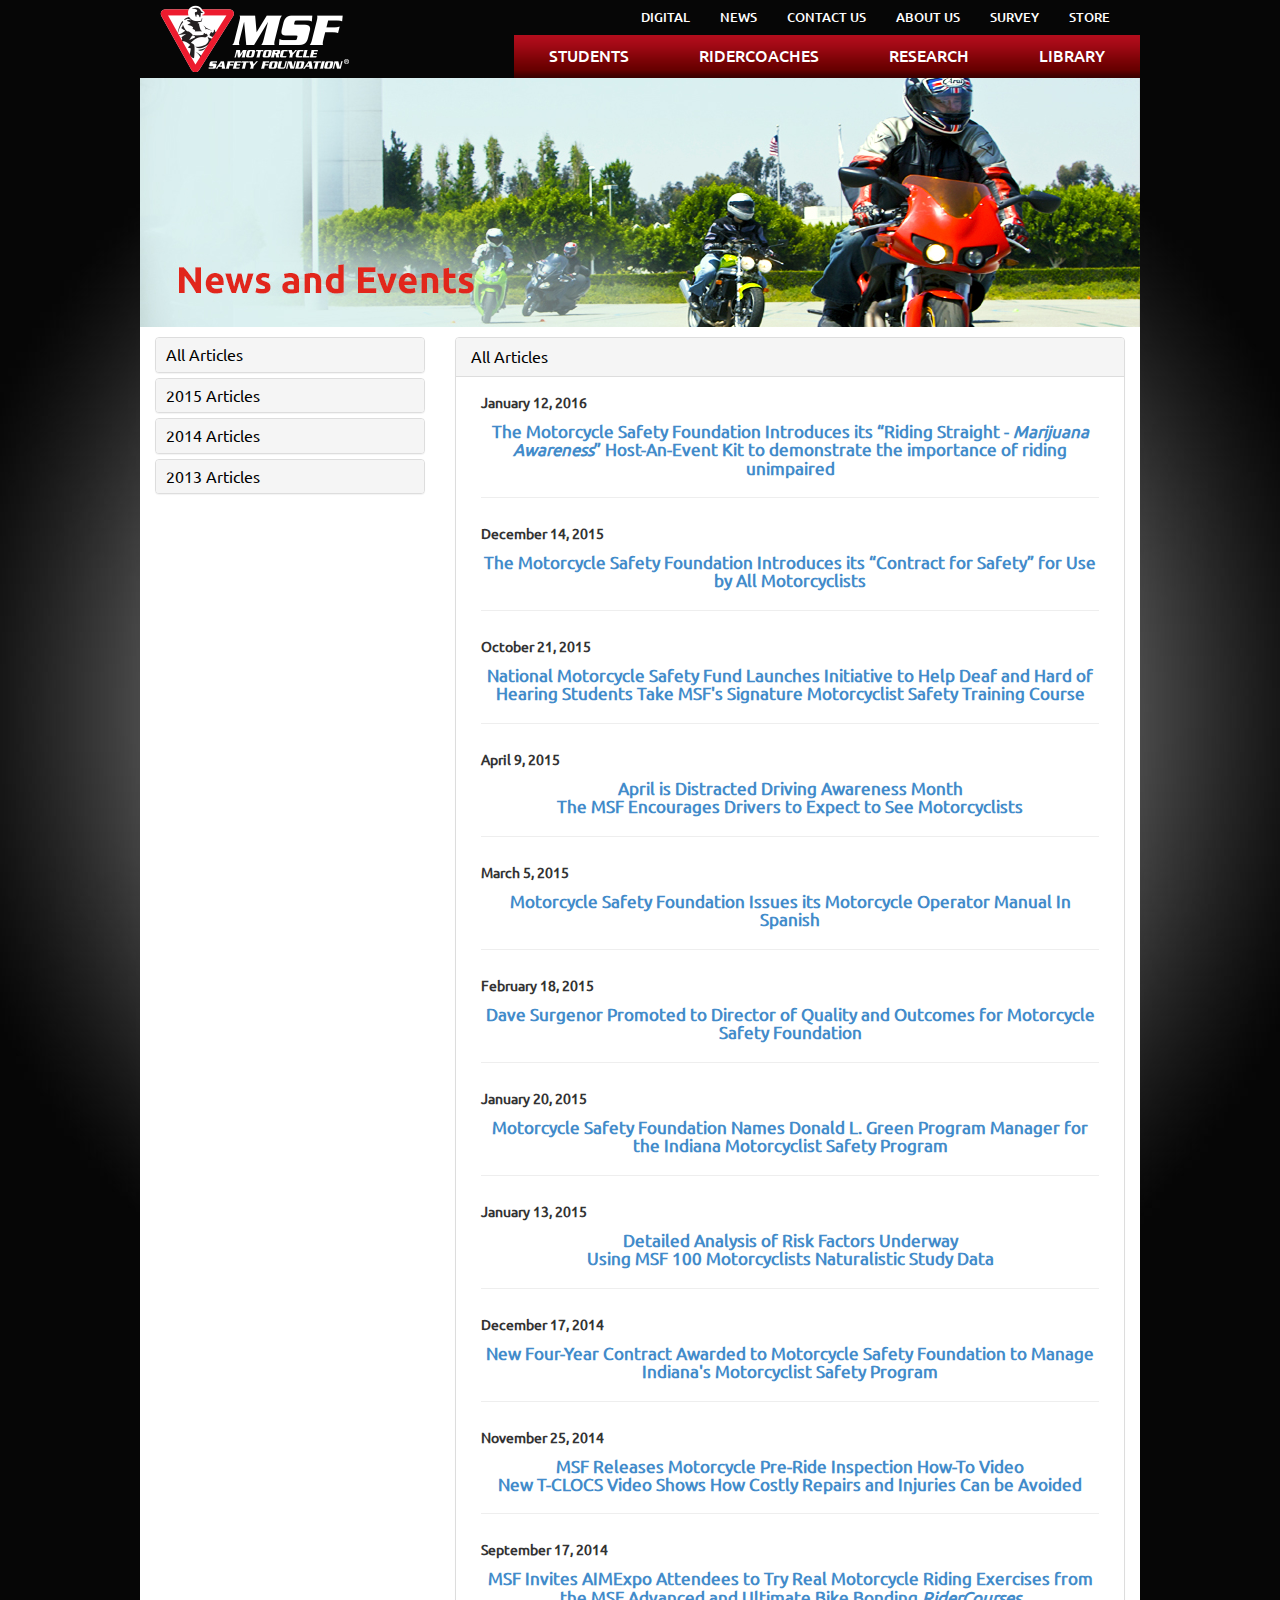
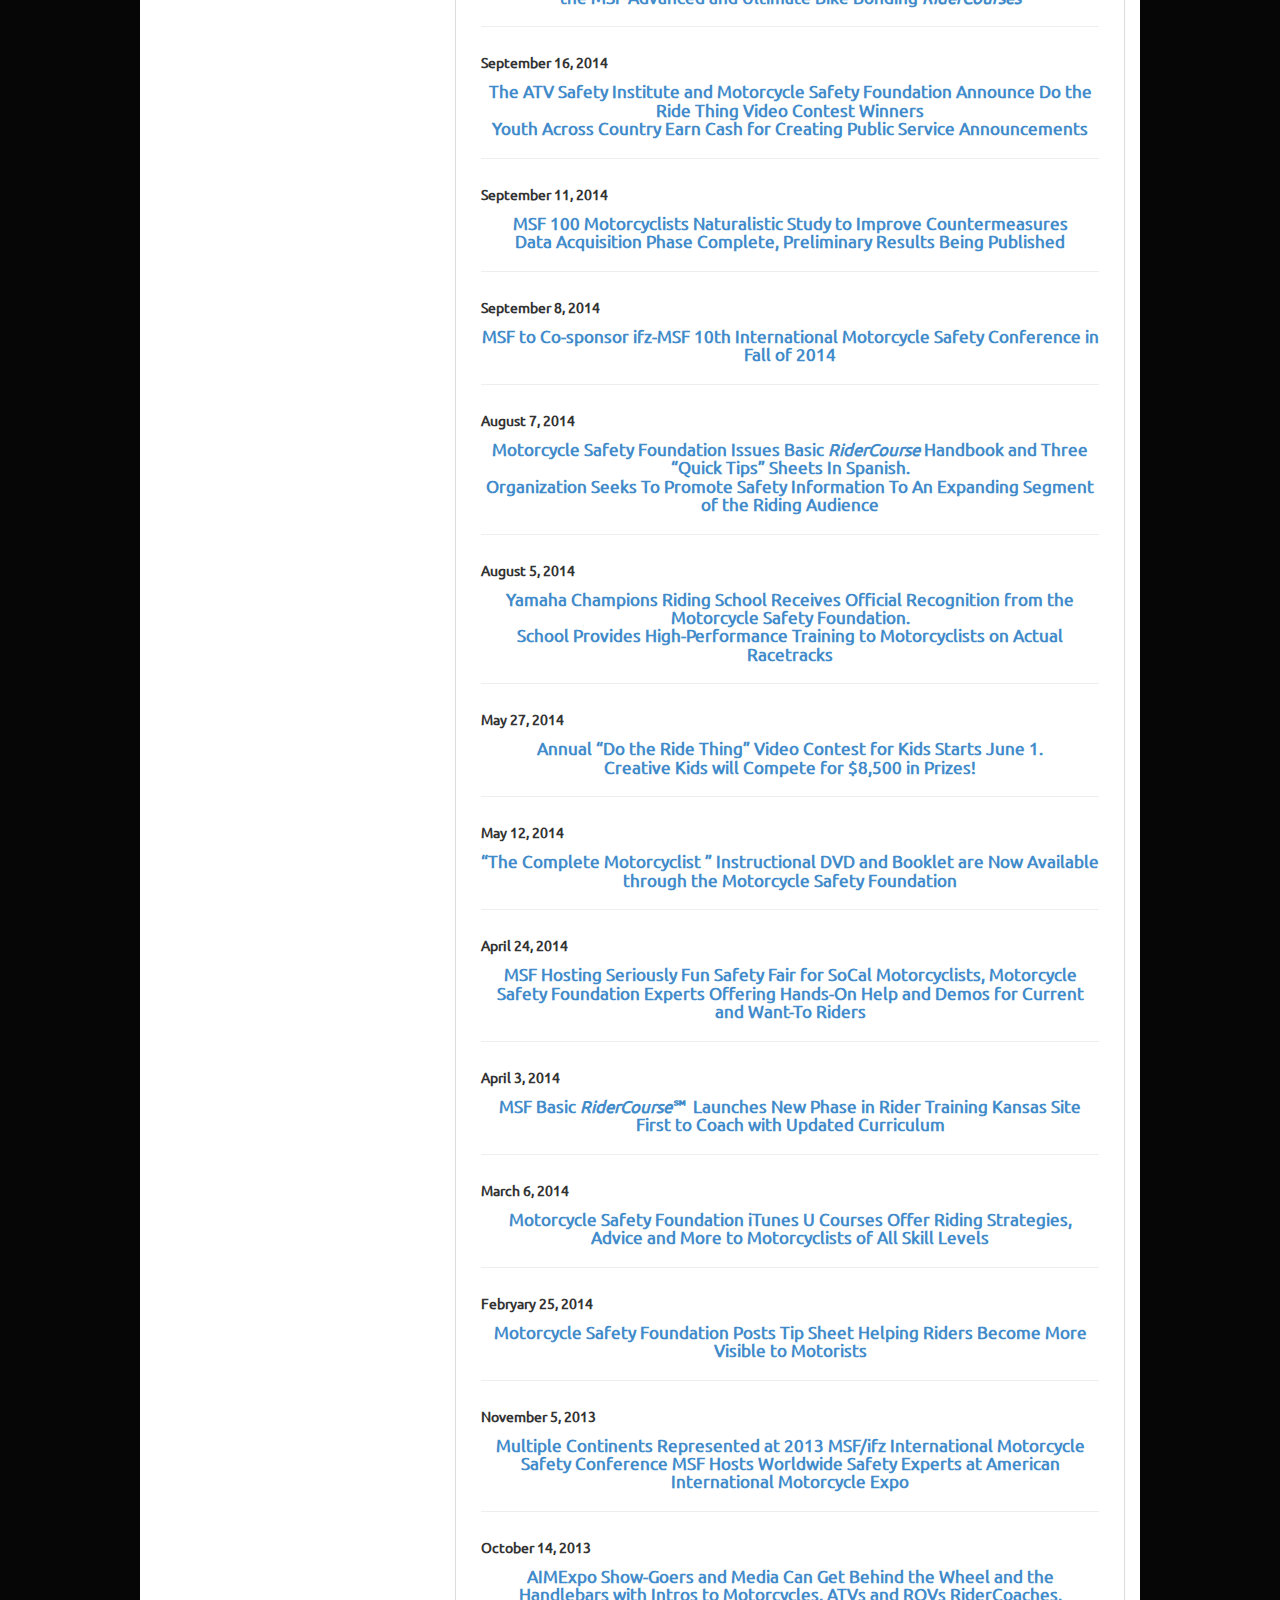
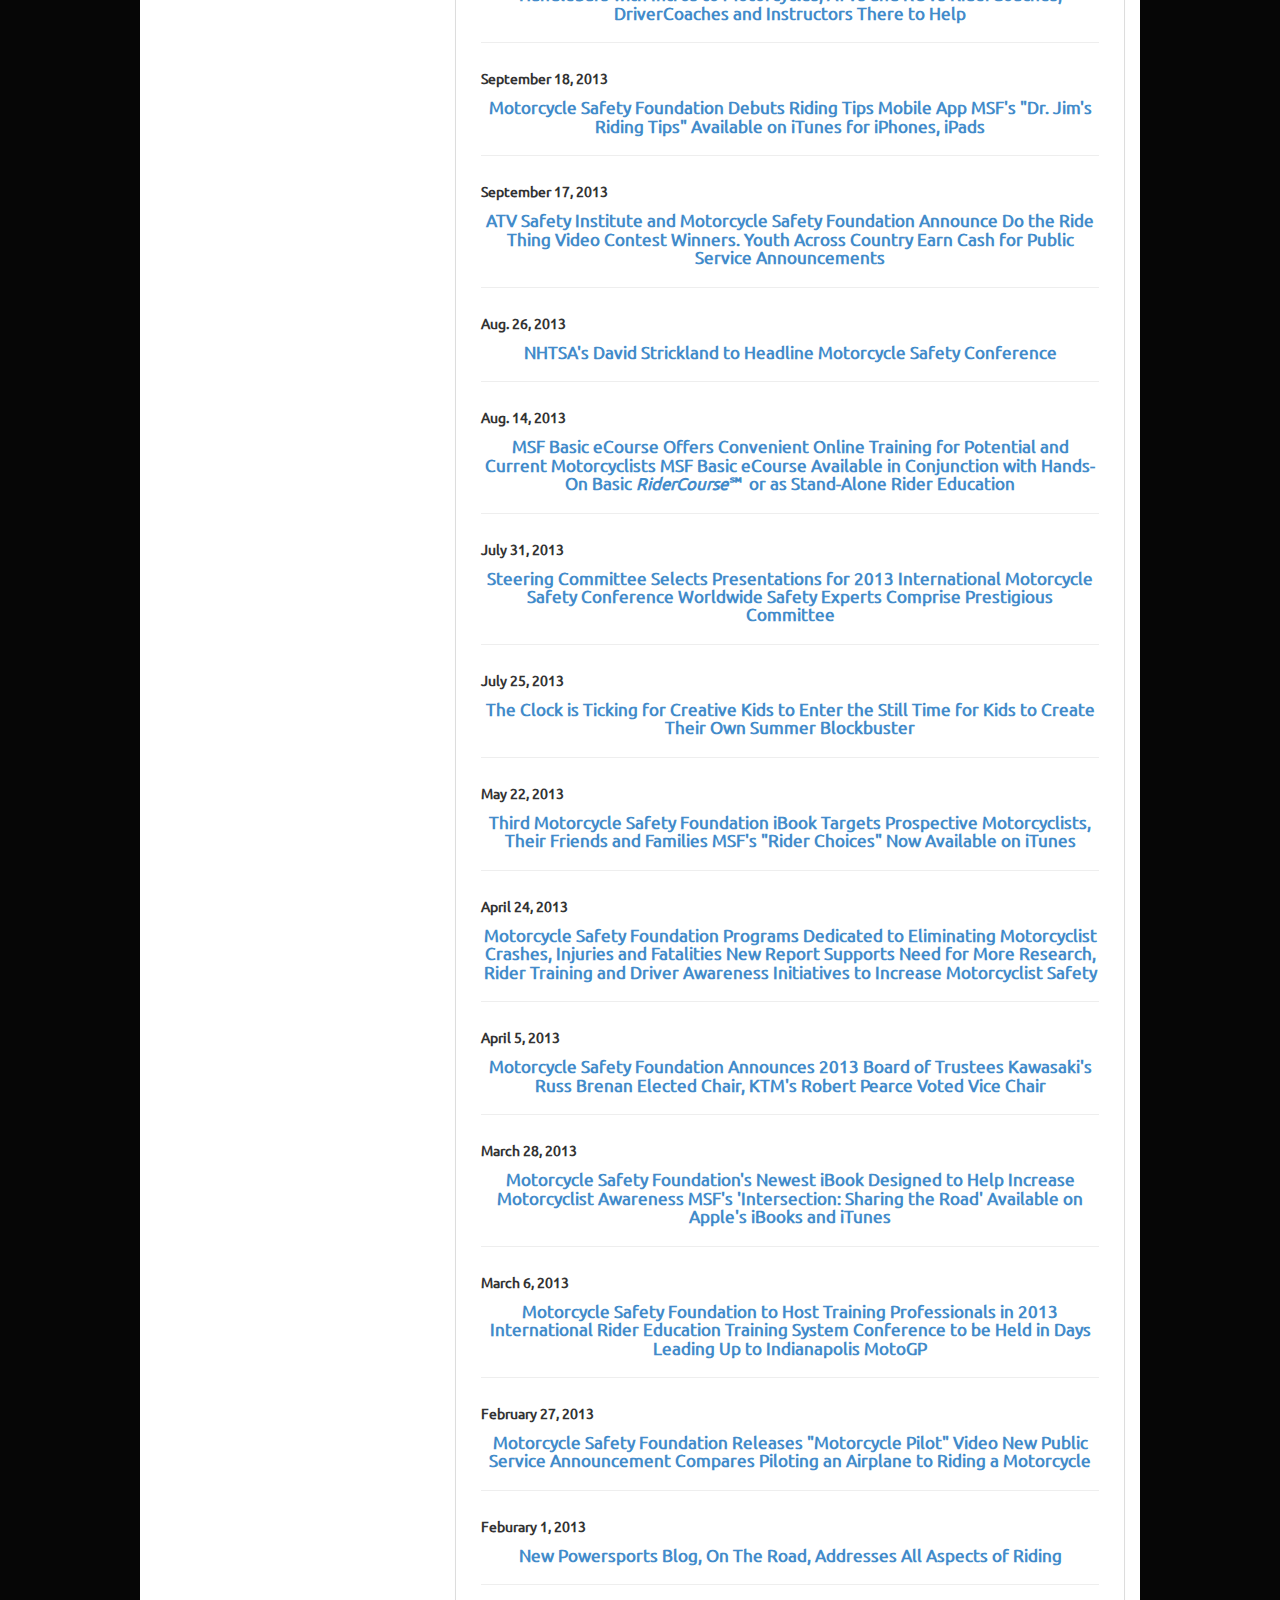
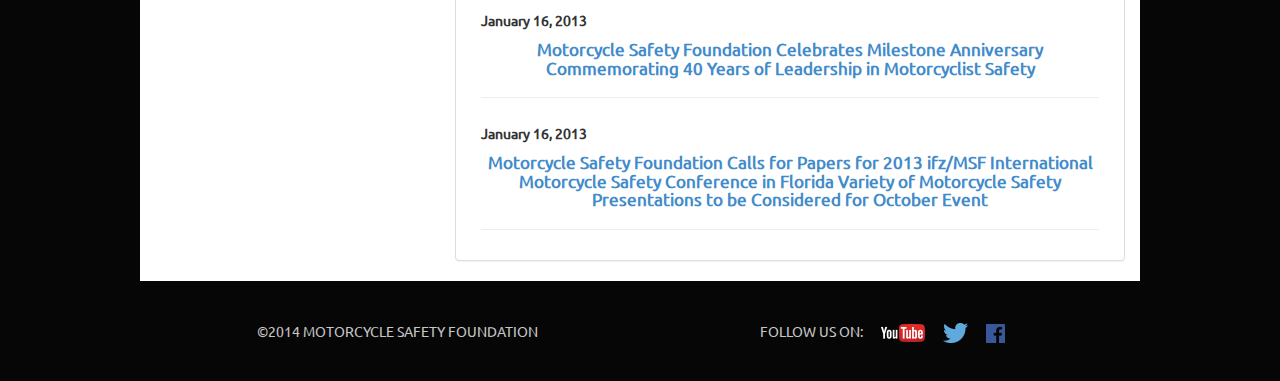
<file: index.html>
﻿<!DOCTYPE HTML>

<html data-ng-app="myApp">
<head id="Head1" runat="server">
    <title>Motorcycle Safety Foundation - News</title>
	
    <script src="lib/jquery-1.11.0.min.js" type="text/javascript"></script>
    <script src="lib/angular.min.js" type="text/javascript"></script>
    <script src="lib/angular-route.min.js" type="text/javascript"></script>
    <script src="lib/angular-sanitize.min.js" type="text/javascript"></script>
	<script src="lib/bootstrap.min.js" type="text/javascript"></script>
    <script src="js/news_app.js"></script>
    <script src="js/news_controller.js"></script>

    <link rel="stylesheet" type="text/css" href="css/bootstrap.min.css" />
    <!--<link rel="stylesheet" type="text/css" href="css/bootstrap-theme.min.css" />-->
    <link rel="stylesheet" type="text/css" href="css/SiteMaster.css" />
    <link rel="stylesheet" type="text/css" href="css/PageTemplate.css" />
    <link rel="stylesheet" type="text/css" href="css/News.css" />

    <!--[if IE]>
        <script src="http://html5shiv.googlecode.com/svn/trunk/html5.js"></script>
        <script src="lib/respond.min.js" type="text/javascript"></script>
        <script src="lib/ie8JS.js" type="text/javascript"></script>
        <link rel="Stylesheet" type="text/css" href="css/ie8Style.css" />
        <meta http-equiv="X-UA-Compatible" content="IE=edge" />
    <![endif]-->

    <meta name="description" content="The  Motorcycle Safety Foundation® is the internationally recognized developer of the comprehensive, research-based, Rider Education and Training System (MSF RETS), promoting life-long learning for motorcyclists and continuous professional development for RiderCoaches." />
    <meta name="keywords" content="motorcycle safety foundation, msf, msf-usa, motorcycle training, basic rider course, brc" />
    <meta name="author" content="Motorcycle Safety Foundation" />
    <!-- mobile specific meta tab -->
    <meta name="viewport" content="width=device-width, initial-scale=1.0, maximum-scale=1.0, user-scalable=no" />

    <%-- Google Analytics script --%>
    <script type="text/javascript">
        //(function (i, s, o, g, r, a, m) {
        //    i['GoogleAnalyticsObject'] = r; i[r] = i[r] || function () {
        //        (i[r].q = i[r].q || []).push(arguments)
        //    }, i[r].l = 1 * new Date(); a = s.createElement(o),
        //        m = s.getElementsByTagName(o)[0]; a.async = 1; a.src = g; m.parentNode.insertBefore(a, m)
        //})(window, document, 'script', '//www.google-analytics.com/analytics.js', 'ga');
        //ga('create', 'UA-XXXXX-X', 'msf-usa.org', { 'cookieDomain': 'none' });
        //ga('send', 'pageview');
    </script>
</head>
<body>
<div id="site-wrapper">
	<nav class="navbar navbar-inverse navbar-fixed-top" role="navigation"><!-- Navbar with Bootstrap classes, fixed setting -->
        <div class="container navbar-wrapper">
            <div class="navbar-header"><!-- Brand and toggle get grouped for better mobile display -->
                <a onclick="ga('send','event','Navbar','Click','MSF Logo Home Link');" class="navbar-brand" id="logo" href="Default.aspx"></a><!-- MSF Logo, onclick links to Main Page (Default.aspx) -->
                <button type="button" class="navbar-toggle" data-toggle="collapse" data-target="#nav-collapsable-box">
                    <span class="sr-only">Toggle navigation</span>
                    <span class="icon-bar"></span>
                    <span class="icon-bar"></span>
                    <span class="icon-bar"></span>
                </button>
            </div>
		              <div id="nav-collapsable-box" class="collapse navbar-collapse"><!-- Bootstrap container for scaffolding -->
                <ul id="navbar-upper" class="nav navbar-nav navbar-right"><!-- Nav Menu - Upper Level of NavBar for Search Bar and Date -->
                    <li><a onclick="ga('send','event','Navbar','Click','MSF Digital Nav Link');" class="navClickLink" href="http://msf-usa.org/digital.aspx">DIGITAL</a></li>
                    <li><a onclick="ga('send','event','Navbar','Click','MSF News Nav Link');" class="navClickLink" href="http://msf-usa.org/news.aspx">NEWS</a></li>
                    <li><a onclick="ga('send','event','Navbar','Click','Contact Us Nav Link');" class="navClickLink" href="http://msf-usa.org/contact.aspx">CONTACT US</a></li>
                    <li><a onclick="ga('send','event','Navbar','Click','About Us Nav Link');" class="navClickLink" href="http://msf-usa.org/aboutMSF.aspx">ABOUT US</a></li>
                    <li><a onclick="ga('send','event','Navbar','Click','Survey Nav Link');" class="navClickLink" href="http://msf-usa.org/survey.aspx">SURVEY</a></li>
                    <li><a onclick="ga('send','event','Navbar','Click','MSF Store Nav Link');" class="navClickLink" href="https://store.msf-usa.org/Store/HomePage.aspx" target="_blank">STORE</a></li>
                </ul><!-- /END:Nav Menu - Upper Level -->
                <ul id="navbar-lower" class="nav navbar-nav navbar-right"><!-- Nav Menu - Lower Level of clickable links with Search Bar (links are images with hover css) -->
                    <li><a onclick="ga('send','event','Navbar','Click','Students Nav Link');" class="navClickLink" href="http://msf-usa.org/students.aspx">STUDENTS</a></li>
                    <li><a onclick="ga('send','event','Navbar','Click','RiderCoaches Nav Link');" class="navClickLink" href="http://msf-usa.org/ridercoaches.aspx">RIDERCOACHES</a></li>
                    <li><a onclick="ga('send','event','Navbar','Click','Research Nav Link');" class="navClickLink" href="http://msf-usa.org/research.aspx">RESEARCH</a></li>
                    <li><a onclick="ga('send','event','Navbar','Click','Library Nav Link');" class="navClickLink" href="http://msf-usa.org/library.aspx">LIBRARY</a></li>
                </ul><!-- /END:Nav Menu - Lower Level -->
            </div><!-- /END:Bootstrap container for scaffolding -->
        </div>
	</nav><!-- /END:Navbar with Bootstap Classes -->

    <div id="home-page-wrapper"><!-- Wrapper for Everything from Nav to Footer -->
        <div id="heroContent" class="row"><!-- Content Wrapper, Bootstrap Responsiveness, Hero Image or Carousel Location for each Page -->
            <div class="col-lg-12 img-responsive">
                <img src="images/banners/news.jpg" alt="" />
            </div>
        </div><!-- /END:Content Wrapper -->
        <noscript><!-- Control for disabled JavaScript -->
            <h2>JavaScript is disabled!</h2>  <p>Please enable JavaScript on your web browser to enjoy the full experience of the Motorcycle Safety Foundation website!</p>
            <style type="text/css">
                #content { display:none; }
            </style>
        </noscript><!-- /END:Control for disabled JavaScript -->
        <div id="pageContent" class="container"><!-- Content Wrapper, Bootstrap Responsiveness -->
            <div id="pageMainContent" class="col-lg-12">
                <div ng-view></div>
            </div>
        </div><!-- /END:Content Wrapper -->
        <div class="clear"></div>
    </div><!-- /END:Wrapper for Everything from Nav to Footer -->
</div>

<div id="footer-wrapper"><!-- Wrapper for the footer -->
    <div id="footer" class="container"><!-- Bootstrap container for scaffolding -->

        <div class="col-lg-6 col-md-6 col-sm-6 col-xs-12 footer-text"><!-- Copyright MSF -->
            &copy2014 MOTORCYCLE SAFETY FOUNDATION
        </div><!-- /END:Copyright MSF -->
		<div id="footer-social-wrapper" class="col-lg-6 col-md-6 col-sm-6 col-xs-12 footer-text"><!-- Social Media Buttons -->
            <div>
                <span>FOLLOW US ON:</span>
				<a onclick="ga('send','event','Social','Click','Youtube Footer Link');" href="http://www.youtube.com/user/MotorcycleFoundation" target="_blank"><img src="images/master/footer-youtube.png" height="18" width="44" alt="MSF YouTube" /></a>
				<a onclick="ga('send','event','Social','Click','Twitter Footer Link');" href="http://www.twitter.com/msf__usa" target="_blank"><img src="images/master/footer-twitter.png" height="20" width="25" alt="MSF Twitter" /></a>
				<a onclick="ga('send','event','Social','Click','Facebook Footer Link');" href="http://www.facebook.com/motorcyclesafetyfoundation" target="_blank"><img src="images/master/footer-facebook.png" height="19" width="19" alt="MSF Facebook" /></a>
            </div>
		</div><!-- /END:Social Media Buttons -->
	</div><!-- /END:Bootstrap container -->
</div><!-- /END:footer-wrapper -->
<script src="js/site.js" type="text/javascript"></script>
</body>
</html>
</file>
<file: css/SiteMaster.css>
﻿/*****************************************************/
/*****************************************************/
/***            Universal Attributes               ***/
/***    MSF Red:            #cc2131                ***/
/***    MSF Yellow:         #ffde6c                ***/
/***    Header Bars:        #2c2c2c (dark grey)    ***/
/***    General Error Red:  #990000                ***/
/***    Flat Red Bar:       #a60000                ***/
/*****************************************************/
/*****************************************************/

/**************************************************/
/********** General Page Components ***************/
/**************************************************/
@font-face {
    font-family:Ubuntu;
    src: url("../fonts/Ubuntu-Regular.ttf");
    font-weight:normal;
}
@font-face {
    font-family:UbuntuMed;
    src: url("../fonts/Ubuntu-Medium.ttf");
    font-weight:bold;
}
@font-face {
    font-family:UbuntuBold;
    src: url("../fonts/Ubuntu-Bold.ttf");
    font-weight:bolder;
}
@font-face {
    font-family:UbuntuLight;
    src: url("../fonts/Ubuntu-Light.ttf");
    font-weight:lighter;
}
@-webkit-viewport { 
    width: device-width;
}
@-moz-viewport {
    width: device-width;
}
@-ms-viewport {
    width: device-width;
}
@-o-viewport {
    width: device-width;
}
@viewport {
    width: device-width;
}

html, body {
    font-family: UbuntuLight, Helvetica, Sans-Serif;
    font-size:14px;
    height: 100%;
}
body {
    position:relative;
    background-color:#060606;
    font-family:Ubuntu;
}
#home-page-wrapper {
    display:block;
    padding-top:58px;
    min-height:100%;
    background: url('../images/master/background-body-radial.jpg') no-repeat fixed top center;
}
#heroContent {
    max-width:1000px;
    min-width:300px;
    width:auto;
    margin:0 auto;
}
.img-responsive {
    padding-left:0;
    padding-right:0;
}
.img-responsive img{
    width:100%;
}
#pageContent {
    max-width:1000px;
    min-width:300px;
    width:auto;
    background:#ffffff;
}
.clear {
    clear:both;
}
.row {
    padding-left:0px;
    margin-left:0px;
    padding-right:0px;
    margin-right:0px;
}
#panel .caret {
    margin-top:2%;
}

/**************************************************/
/********** ~/Site.Master *************************/
/**************************************************/

/********** Navbar Including Nav Logo and Images **********/
.navbar {
	border:none;
	margin-bottom:0px;
}
.navbar-wrapper {
    width:100%;
}
.navbar-inverse {
    background:#060606;
}
.navbar-wrapper {
    max-width:1000px;
}
.navbar-collapse {
    overflow:visible;
    max-height:500px;
    background:#060606;
}
#logo {
    margin-top: 5px;
    margin-left:5px;
    width:190px;
    height: 67px;
    background: url('../images/nav/msf_logo.png') no-repeat;
}
.navbar-form {
    width:200px;
    margin-top:4px;
    margin-left:0px;
    margin-right:-30px;
}
.navbar-form .form-control {
    width:131px;
    font-size:12px;
    height: 25px;
    line-height: 15px;
    padding-left:4px;
    background:#e6e6e6;
    border-radius:0px;
    border-right:0px;
    box-shadow:none;
}
.navbar-form .btn {
    height:25px;
    background:#e6e6e6;
    border-radius:0px;
    border-left:0px;
    padding-bottom:15px;
}
.input-group-btn .btn-default .glyphicon {
    top:-3px;
}
#navbar-upper li {
    font-family:UbuntuMed;
    font-size:13px;
    height:35px;
}
#navbar-upper li a {
    line-height:5px;
    color:#ffffff;
}
#navbar-lower li {
    font-family:UbuntuMed;
    font-size:16px;
    height:43px;
    padding-left:20px;
    padding-right:20px;
    background:url("../images/nav/nav-text-bg.png") repeat-x;
}
#navbar-lower li a {
    line-height:10px;
    color:#ffffff;
}
.navClickLink {
    text-align:center;
}
#site-wrapper {
    min-height:100%;
    height:auto;
    margin:0 auto -100px;
    padding:0 0 100px;
}
@media (max-width:1000px) { /* If the width is less than 1000 pixels, shrink the size of the navbar padding for responsiveness. */
    #navbar-lower li {
       font-size:14px;
       padding-left:15px;
       padding-right:15px;
    }
    #navbar-upper li {
        font-size:11px;
        padding-left:10px;
        padding-right:10px;
    }
    #navbar-upper .navbar-form {
        width:200px;
    }
}
@media (max-width:900px) { /* If the width is less than 900 pixels, shrink the size of the navbar padding for responsiveness. */
    #navbar-lower li {
       font-size:12px;
       padding-left:2px;
       padding-right:2px;
    }
    #navbar-upper li     {
        font-size:10px;
        padding-left:0px;
        padding-right:0px;
    }
    #navbar-upper .navbar-form {
        width:200px;
    }
}
@media (max-width:767px) { /* When the Menu is set to collapse mode, padding on each side appears */
    #logo {
        margin-left:20px;
    }
    #nav-collapsable-box {
        padding-left:40px;
        padding-right:40px;
    }
    #navbar-upper {
        margin-bottom:0px;
    }
    #navbar-upper li {
        font-size:13px;
        height:30px;

    }
    #navbar-lower {
        margin-top:0px;
    }
    #navbar-lower li {
        background:none;
        font-size:13px;
        height:30px;
    }
}

/********** Footer Components **********/
#footer-wrapper {
    position:relative;
    min-height:100px;
    padding-top:25px;  
	clear:both;
}
#footer-wrapper .container {
    max-width:1000px;
    
}
#motto-wrapper {
    color:#ffde6c;
    text-align:center;
    padding-left:30px;
}
.footer-text {
    padding-top:15px;
    color:#c6c6c6;
    text-align:center;
}
#footer-social-wrapper a {
    padding-left:15px;
}

@media (max-width:1000px) { /* If the width is less than 1000 pixels, shrink the size of the navbar padding for responsiveness. */
    #footer {
        padding-bottom:25px;
    }
    .footer-text {
        text-align:center;
    }
    #motto-wrapper {
        padding-left:15px;
    }
    #footer-social-wrapper {
        text-align:center;
    }
}
@media (max-width:350px) {
    #footer {
        padding-left: 0px;
        padding-right: 0px;
    }
}

/* Remove once this chrome font error is fixed */
    body {
        -webkit-animation-duration: 0.1s;
        -webkit-animation-name: fontfix;
        -webkit-animation-iteration-count: 1;
        -webkit-animation-timing-function: linear;
        -webkit-animation-delay: 0.1s;
    }
    @-webkit-keyframes fontfix {
        from{ opacity: 1; }
        to{ opacity: 1; }
   }
</file>
<file: css/PageTemplate.css>
﻿/**************************************************/
/********** ~/PageTemplate.aspx *******************/
/**************************************************/
#pageMainContent {
    background:#ffffff;
    padding-top:10px;
    width:auto;
}
#panel {
    width:300px;
    margin-left:-30px;
}
#page-name-header {
    margin-top:0px;
    margin-bottom:5px;
}
.panel a:hover {
    text-decoration:none;
}
.panel-group  {
    margin-bottom:0px;
}
.panel-heading {
    padding:0px;
}
.panel-heading h3 {
    padding:10px 15px;
    color:#000000;
}
.panel-heading h4 {
    padding:10px 15px;
    color:#000000;
    padding:8px 10px;
}
.panel-body {
    padding:10px;
}
.panel-body .linked-content-image {
    padding-right:10px;
    margin: 10px;
}
.panel-body .btn {
    width: 175px;
	outline: none;
	margin-top:10px;
    color:#428bca;
}
.list-group {
    text-decoration:none;
    list-style:none;
    padding-left:10px;
    box-shadow:none;
    margin-bottom:0px;
}
.list-group a {
    color:#000000;
}
.list-group a:hover {
    color:#2a6496;
}
.list-group-item {
    max-width:220px;
}
.affix-top,.affix{
	position: static;
}
#linked-content-panel {
    max-width:700px;
    width:auto;
    margin-right:-30px;
}
.alert-landing {
    background: #f0f0f0;
	background: -webkit-gradient(linear, left top, left bottom, from(#f5f5f5), to(#f0f0f0));
	background: -moz-linear-gradient(top,  #f5f5f5,  #f0f0f0);
	filter:  progid:DXImageTransform.Microsoft.gradient(startColorstr='#f5f5f5', endColorstr='#f0f0f0');
}
@media (min-width: 1000px) {
  .affix {
    width:270px;
    position: fixed;
    top:90px;
  }
  .affix-bottom {
    width:270px;
    position:absolute;
    top:auto;
    bottom:100px;
  }
  .affix-top {
  }
}
@media (max-width: 999px) {
  #pageMainContent {
    max-width:1000px;
    width:100%;
    padding-left:0;
    padding-right:0;
  }
  #panel {
    width:100%;
    margin-left:0;
    padding-left:0;
    padding-right:0;
    padding-bottom:10px;
  }
  #panel .caret {
    margin-top:1%;
  }
  #linked-content-panel {
    max-width:1000px;
    width:100%;
    margin-right:0;
    padding-left:0;
    padding-right:0;
  }
}
@media (max-width: 475px) {
    .col-xs-push-6 {
        left:20%;
    }
}
@media (max-width: 350px) {
    .col-xs-push-6 {
        left:10%;
    }
}
</file>
<file: css/News.css>
﻿/**************************************************/
/********** ~/News.aspx ***************************/
/**************************************************/
.news-articles-wrap {
    margin-left:50px;
    margin-right:50px;
}
.news-articles-wrap h3 {
    text-align:center;
}
.list_article_wrap {
    padding-left:15px;
    padding-right:15px;
}
.list_date {
    padding-top:5px;
    font-weight:bold;
    color:#333333;
}
.list_h4 {
    color:#428bca;
    font-size:1.2em;
    font-weight:bold;
    margin-top:0px;
    text-align:center;
    cursor:pointer;
}
.list_h4 a:hover {
    color:#2a6496;
}
.list_p {
    color:#000000;

}
.panel-heading a {
    cursor:pointer;
}
.article_wrap {
    padding:0px 30px 30px 30px;

}
.article_content_wrap {
    padding:30px;
    font-size:1.1em;
    text-align:justify;
}
.article_content_wrap ul {
    padding-top:10px;
    text-indent:15px;
}
.article_content_wrap p {
    padding-top:10px;
}
.article_content_title {
    font-weight:bold;
    text-align:center;
}
.article_content_body {
    padding-top: 10px;
}
.article_content_date {
    padding:10px 0 10px 0;
    font-weight:bold;
}
.article_img {
    text-align:center;
    font-size:.9em;
}
.article_footer {
    padding-bottom:30px;
}
.btn-center {
    text-align:center;
}
.btn-article {
    width:135px;
}
</file>
